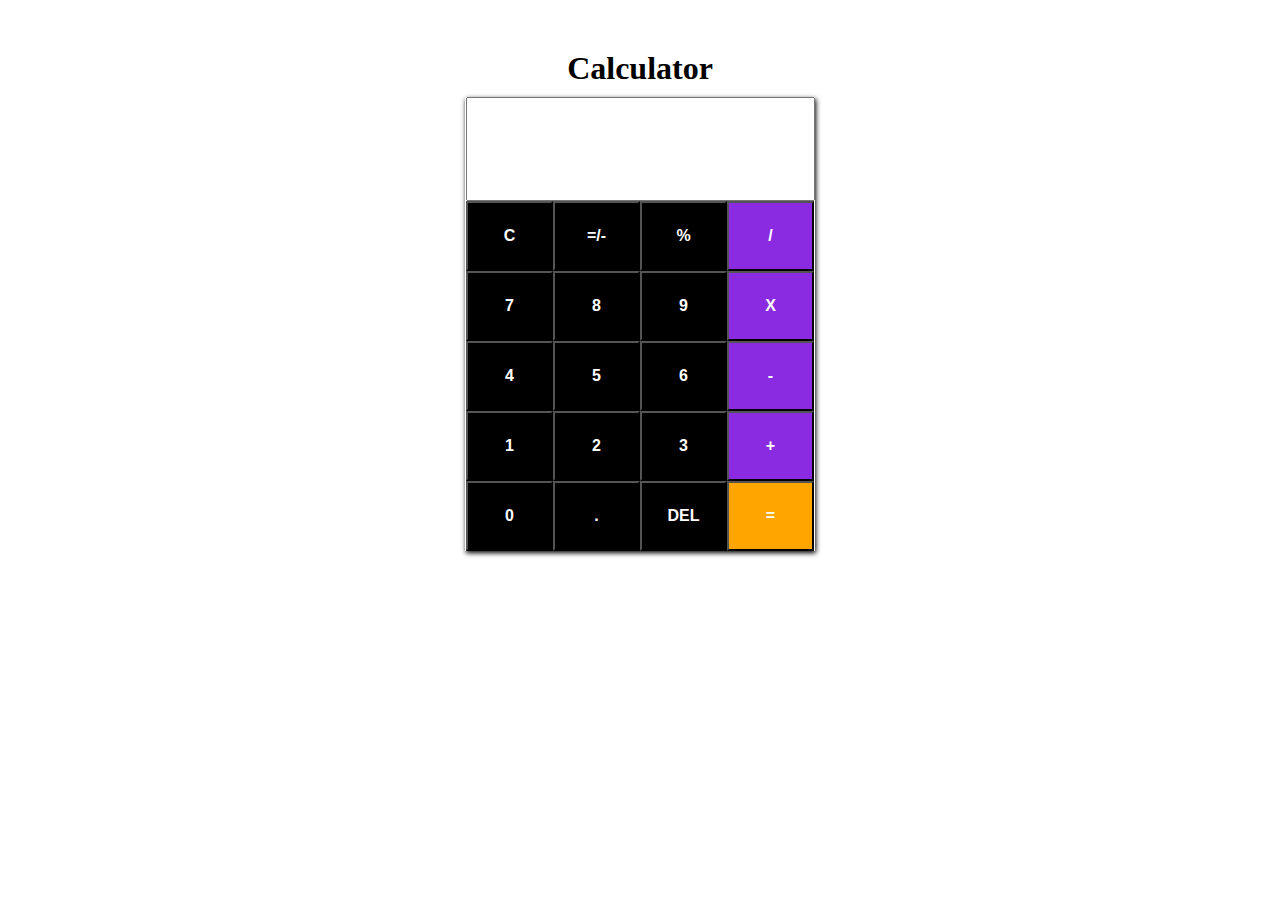
<file: index.html>
<!DOCTYPE html>
<html lang="en">
<head>
  <meta charset="UTF-8">
  <meta name="viewport" content="width=device-width, initial-scale=1.0">
  <title>Calculator</title>
  <link rel="stylesheet" href="style.css">
</head>
<body>
  <h1>Calculator</h1>
  <div class="card">
    <div class="calc-head">
      <input type="text" id="result" maxlength="10">
    </div>
    <div class="calc-body">
      <input type="button" class="btn" value="C">
      <input type="button" class="btn" value="=/-">
      <input type="button" class="btn" value="%">
      <input type="button" class="btn btn-style" value="/">
    </div>

    <div class="calc-body">
      <input type="button" class="btn" value="7">
      <input type="button" class="btn" value="8">
      <input type="button" class="btn" value="9">
      <input type="button" class="btn btn-style" value="X">
    </div>

    <div class="calc-body">
      <input type="button" class="btn" value="4">
      <input type="button" class="btn" value="5">
      <input type="button" class="btn" value="6">
      <input type="button" class="btn btn-style" value="-">
    </div>

    <div class="calc-body">
      <input type="button" class="btn" value="1">
      <input type="button" class="btn" value="2">
      <input type="button" class="btn" value="3">
      <input type="button" class="btn btn-style" value="+">
    </div>

    <div class="calc-body">
      <input type="button" class="btn" value="0">
      <input type="button" class="btn" value=".">
      <input type="button" class="btn" value="DEL">
      <input type="button" class="btn" style="background-color: orange;" value="=">
    </div>

    
  </div>

</body>
</html>
</file>
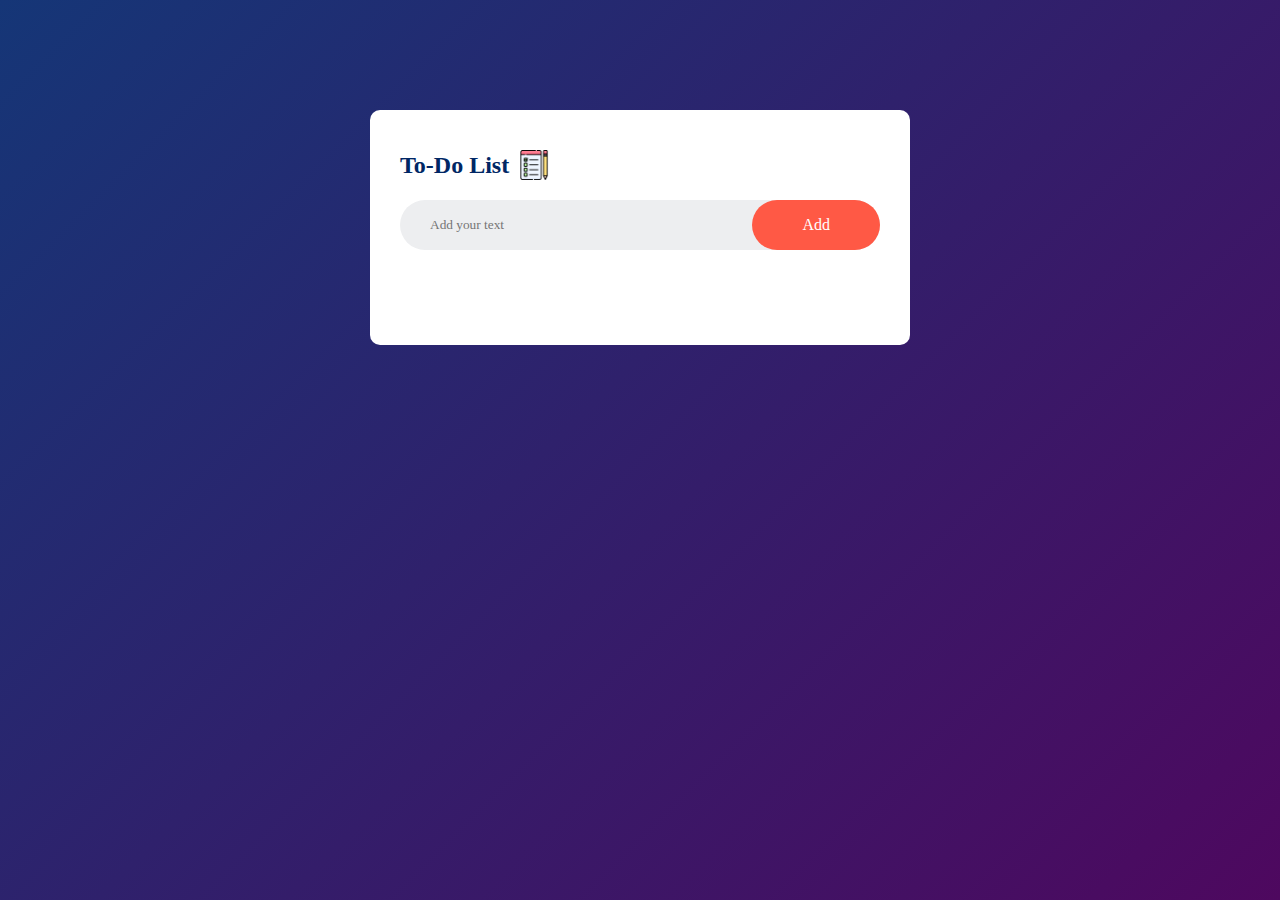
<file: first project/index.html>
<!DOCTYPE html>
<html lang="en">
<head>
  <meta charset="UTF-8">
  <meta name="viewport" content="width=device-width, initial-scale=1.0">
  <title>To-Do List App</title>
  <link rel = "stylesheet" href="style.css">
</head>
<body>
  <div class="container">
    <div class="todo-app">
      <h2>To-Do List <img src="photos/icon.png" > </h2>
      <div class="row">
        <input type="text" id="input-box" placeholder="Add your text">
        <button onclick="addTask()">Add</button>
      </div>
      <ul id="list-container">
      </ul>
    </div>
  </div>
  <script src="index.js"></script>
</body>
</html>
</file>
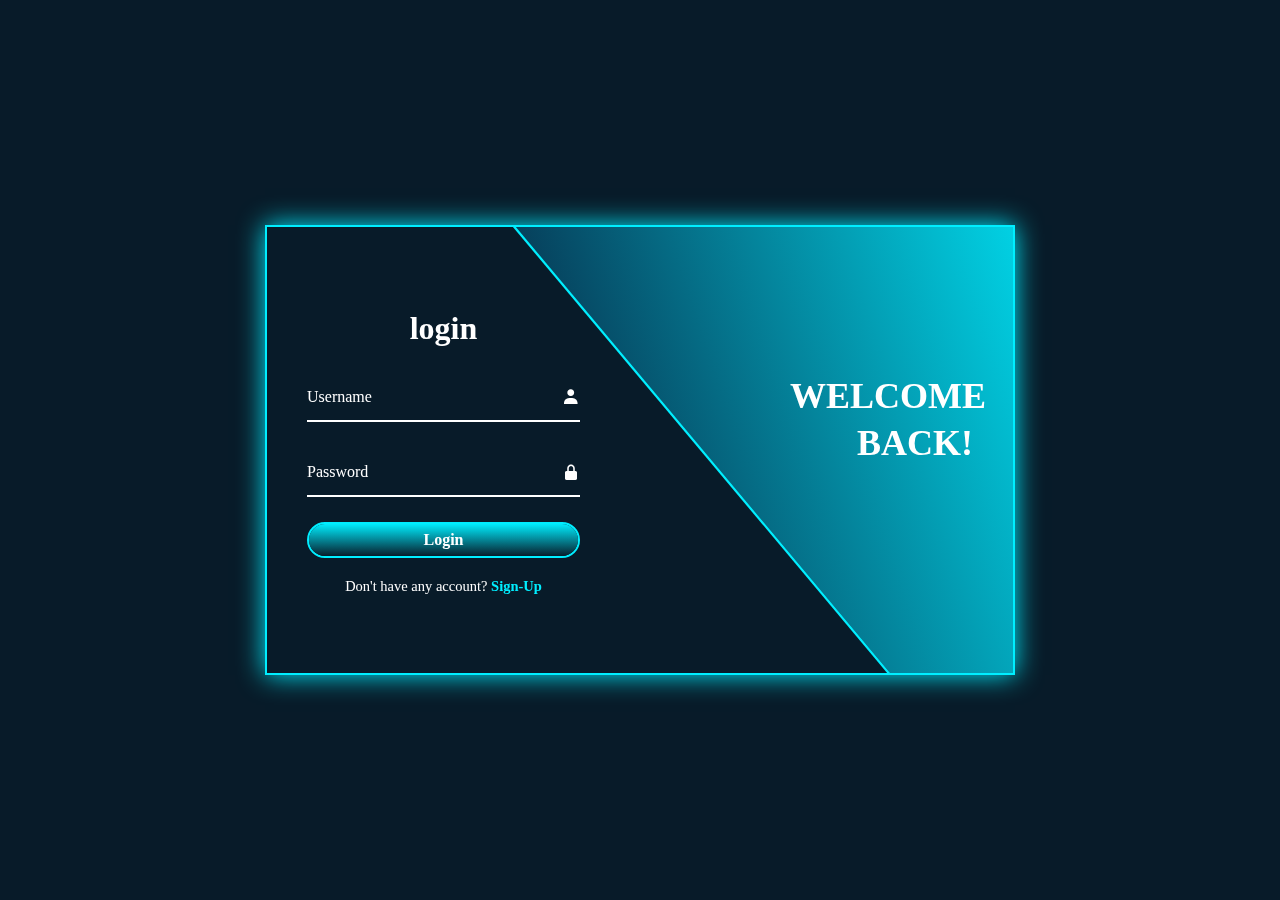
<file: Login & SignUp/index.html>
<!DOCTYPE html>
<html lang="en">
<head>
  <meta charset="UTF-8">
  <meta name="viewport" content="width=device-width, initial-scale=1.0">
  <title>Document</title>
  <link rel = "stylesheet" href="style.css">
  <link href='https://unpkg.com/boxicons@2.1.4/css/boxicons.min.css' rel='stylesheet'>
</head>
<body>
  <div class="wrapper">
    <span class="bg-animate"></span>
    <span class="bg-animate2"></span>
    <div class="form-box login">
      <h2 class="animation" style="--i:0; --j:21">login</h2>
      <form action="#">
        <div class="input-box animation" style="--i:1; --j:22">
          <input type="text" required>
          <label>Username</label>
          <i class='bx bxs-user'></i>
        </div>
        <div class="input-box animation" style="--i:2; --j:23">
          <input type="password" required>
          <label>Password</label>
          <i class='bx bxs-lock-alt' ></i>
        </div>
        <button type="submit" class="btn animation" style="--i:3; --j:24">Login</button>
        <div class="logreg-link animation" style="--i:4; --j:25">
          <p>Don't have any account? <a href="#" class="register-link">Sign-Up</a></p>
        </div>
      </form>
    </div>
    <div class="info-text login">
      <h2 class="animation" style="--i:0; --j:20">Welcome Back!</h2>
      <p class="animation" style="--i:1 --j:21;"></p>
    </div>

    <div class="form-box register">
      <h2 class="animation"  style="--i:17; --j:0;">Sign Up</h2>
      <form action="#">
        <div class="input-box animation" style="--i:18;--j:1">
          <input type="text" required>
          <label>Username</label>
          <i class='bx bxs-user'></i>
        </div>
        <div class="input-box animation" style="--i:19;--j:2">
          <input type="email" required>
          <label>Email</label>
          <i class='bx bxs-envelope'></i>
        </div>
        <div class="input-box animation" style="--i:20;--j:3">
          <input type="password" required>
          <label>Password</label>
          <i class='bx bxs-lock-alt' ></i>
        </div>
        <button type="submit" class="btn animation"  style="--i:21;--j:4">Sign Up</button>
        <div class="logreg-link animation" style="--i:22;--j:5">
          <p>Already have an account? <a href="#" class="login-link">Login</a></p>
        </div>
      </form>
    </div>

    <div class="info-text register">
      <h2 class="animation"  style="--i:17; --j:0;">Welcome Back!</h2>
      <p class="animation"  style="--i:18; --j:1;"></p>
    </div>

  </div>

  <script src="index.js"></script>

</body>
</html>
</file>
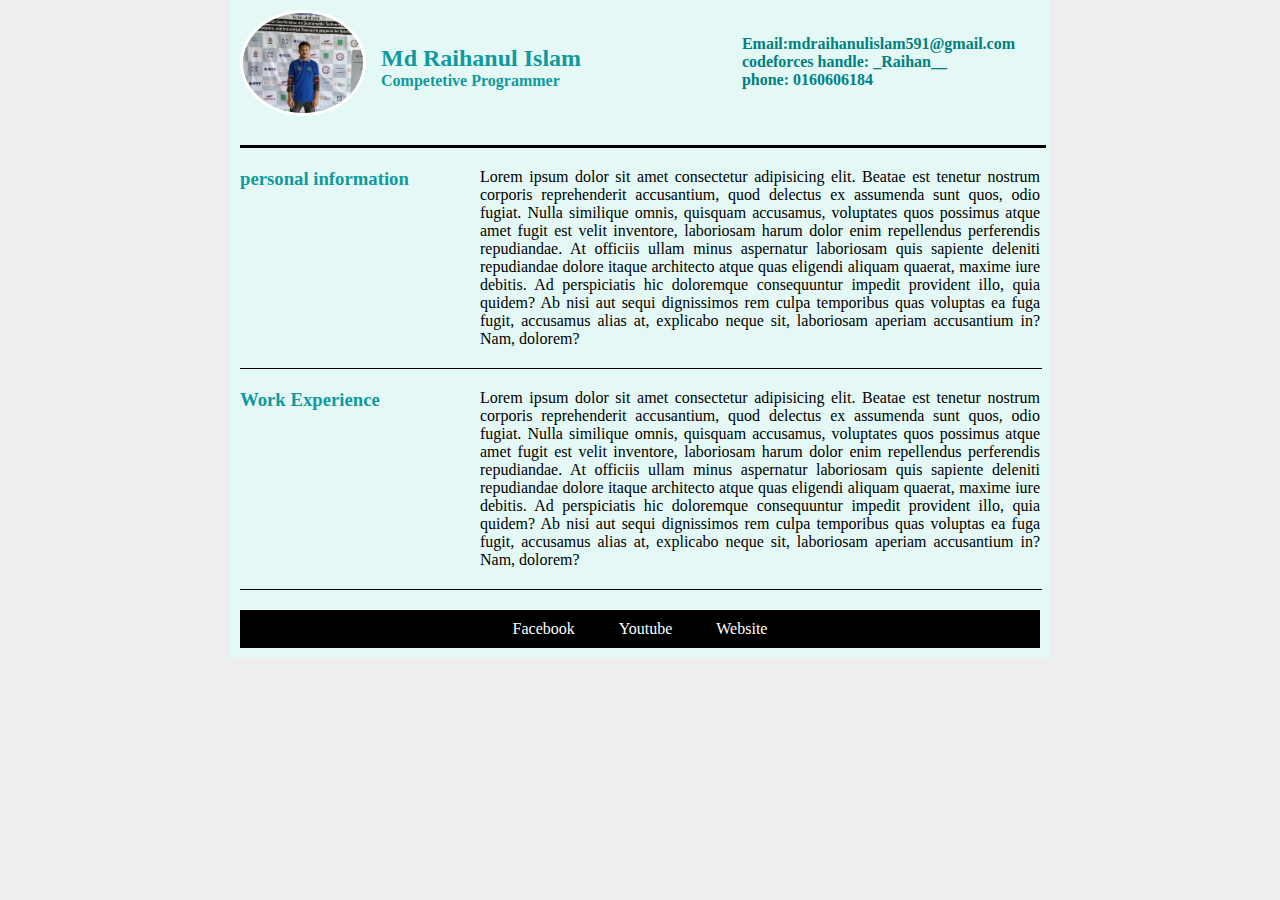
<file: cv project/index1.html>
<!DOCTYPE html>
<html lang="en">
<head>
    <meta charset="UTF-8">
    <meta name="viewport" content="width=device-width, initial-scale=1.0">
    <title>My Cv Project</title>
    <link rel="stylesheet" href="style1.css">
</head>
<body>
    <!--container start-->
    <div class="container">
        <!--Header start-->
        <header>
            <img class="profile-image" src="Images/11111.jpg">
            <div class="profile-bio">
                <h2>Md Raihanul Islam</h3>
                <h4 >Competetive Programmer</h5>
            </div>
            <div class="header-contact">
                <p><a href="mailto: mdraihanulislam591@gmail.com" target="_blank">Email:mdraihanulislam591@gmail.com</a></p>
                <p><a href="https://codeforces.com/profile/_Raihan__" target="_blank">codeforces handle: _Raihan__</a></p>
                <p><a href="tel: xxxxx" target="_blank">phone: 0160606184</a></p>
            </div>
        </header>

        <!--container End-->

        <div class="div-clear"></div>
        <hr>
        <!--main start-->
        <main>
            <section id="personal-section">
                <div class="content">
                    <div class="left-side">
                        <h3>personal information</h3>
                    </div>
                    <div class="right-side">
                        <p>Lorem ipsum dolor sit amet consectetur adipisicing elit. Beatae est tenetur nostrum corporis reprehenderit accusantium, quod delectus ex assumenda sunt quos, odio fugiat. Nulla similique omnis, quisquam accusamus, voluptates quos possimus atque amet fugit est velit inventore, laboriosam harum dolor enim repellendus perferendis repudiandae. At officiis ullam minus aspernatur laboriosam quis sapiente deleniti repudiandae dolore itaque architecto atque quas eligendi aliquam quaerat, maxime iure debitis. Ad perspiciatis hic doloremque consequuntur impedit provident illo, quia quidem? Ab nisi aut sequi dignissimos rem culpa temporibus quas voluptas ea fuga fugit, accusamus alias at, explicabo neque sit, laboriosam aperiam accusantium in? Nam, dolorem?</p>
                    </div>
                </div>
            </section>
            <div class="div-clear"></div>
            <hr class="common-hr">



            <section id="work-section">
                <div class="content">
                    <div class="left-side">
                        <h3>Work Experience </h3>
                    </div>
                    <div class="right-side">
                        <p>Lorem ipsum dolor sit amet consectetur adipisicing elit. Beatae est tenetur nostrum corporis reprehenderit accusantium, quod delectus ex assumenda sunt quos, odio fugiat. Nulla similique omnis, quisquam accusamus, voluptates quos possimus atque amet fugit est velit inventore, laboriosam harum dolor enim repellendus perferendis repudiandae. At officiis ullam minus aspernatur laboriosam quis sapiente deleniti repudiandae dolore itaque architecto atque quas eligendi aliquam quaerat, maxime iure debitis. Ad perspiciatis hic doloremque consequuntur impedit provident illo, quia quidem? Ab nisi aut sequi dignissimos rem culpa temporibus quas voluptas ea fuga fugit, accusamus alias at, explicabo neque sit, laboriosam aperiam accusantium in? Nam, dolorem?</p>
                    </div>
                </div>
            </section>
            <div class="div-clear"></div>
            <hr class="common-hr">


        </main>
        <!--main end-->
        <div class="div-clear"></div>
        <!--footer start-->
        <footer class="bottom-container">
            <a href="#">Facebook</a>
            <a href="#">Youtube</a>
            <a href="#">Website</a>
        </footer>
        <!--footer end-->
    </div>
    <!--container end-->
</body>
</html>
</file>
<file: style.css>
*{
    margin: 0;
    padding: 0;
}
h1{
    margin-top: 50px;
    text-align: center;
}
.card{
    margin: 0 auto;
    max-width: 350px;
    text-align: center;
    margin-top: 10px;
    box-shadow: 1px 2px 5px black;
    transition: 0.3s;
    font-size: 0;
}
.card:hover{
    box-shadow: 2px 4px 7px black;
}
.calc-head #result{
    width: 335px;
    height: 100px;
    font-size: 32px;
    font-weight: bold;
    text-align: right;
    padding: 0 5px;
    letter-spacing: 2px;
}
.btn{
    width: 87px;
    height: 70px;
    font-weight: bold;
    font-size: 16px;
    background-color: black;
    color: white;
}
.btn-style{
    background-color: blueviolet;
}
.btn:hover{
    background-color: pink;
}
</file>
<file: first project/style.css>
*{
    margin: 0;
    padding: 0;
    font-family: 'Times New Roman', Times, serif;
    box-sizing: border-box;
}
.container{
    width: 100%;
    min-height: 100vh;
    background: linear-gradient(135deg,#153677,#4e085f);
    padding: 10px;
}
.todo-app{
    width: 100%;
    max-width: 540px;
    background-color: #fff;
    margin: 100px auto 20px;
    padding: 40px 30px 70px;
    border-radius: 10px;
}
.todo-app h2{
    color: #002765;
    display: flex;
    align-items: center;
    margin-bottom: 20px;
}
.todo-app h2 img{
    width: 30px;
    margin-left: 10px;
}
.row{
    display: flex;
    align-items: center;
    justify-content: space-between;
    background: #edeef0;
    border-radius: 30px;
    padding-left: 20px;
    margin-bottom: 25px;
}

input{
    flex: 1;
    border: none;
    outline: none;
    background: transparent;
    padding: 10px;
    font-weight: 14px;
}
button{
    border: none;
    outline: none;
    padding: 16px 50px;
    background: #ff5945;
    color: #fff;
    font-size: 16px;
    cursor: pointer;
    border-radius: 40px;
}
ul li{
    list-style: none;
    font-size: 17px;
    padding: 12px 8px 12px 50px;
    user-select: none;
    cursor: pointer;
    position: relative;
}
ul li::before{
    content: '';
    position: absolute;
    height: 28px;
    width: 28px;
    border-radius: 50%;
    background-image: url(photos/unchecked.png);
    background-size: cover;
    background-position: center;
    top: 8px;
    left: 8px;
}
ul li.checked{
    color: blue;
    text-decoration: line-through;
}
ul li.checked::before{
    background-image: url(photos/checked.png);
}
ul li span{
    position: absolute;
    right: 0;
    top: 5px;
    width: 40px;
    height: 40px;
    font-size: 22px;
    color: #555;
    line-height: 40px;
    text-align: center;
    border-radius: 50%;
}

ul li span:hover{
    background: #edeef0;
}
</file>
<file: Login & SignUp/style.css>
*{
     margin: 0;
     padding: 0;
     box-sizing: border-box;
     font-family: 'Times New Roman', Times, serif;
}
body{
    display: flex;
    justify-content: center;
    align-items: center;
    min-height: 100vh;
    background-color: #081b29;
}
.wrapper{
     position: relative;
     width: 750px;
     height: 450px;
     background: transparent;
     border: 2px solid #0ef;
     box-shadow: 0 0 25px #0ef;
     overflow: hidden;
}

.wrapper .form-box{
    position: absolute;
    top: 0;
    width: 50%;
    height: 100%;
    display: flex;
    flex-direction: column;
    justify-content: center;
}

.wrapper .form-box.login{
    left: 0;
    padding: 0 60px 0 40px;
}

.wrapper .form-box.login .animation{
    transform: translateX(0);
    opacity: 1;
    filter: blur(0);
    transition: .7s ease;
    transition-delay: calc(.1s * var(--j));
}

.wrapper.active .form-box.login .animation{
    transform: translateX(-120%);
    opacity: 0;
    filter: blur(10px);
    transition-delay: calc(.1s * var(--i));
}

.wrapper .form-box.register{
    right: 0;
    padding: 0 40px 0 60px;
    pointer-events: none;
}

.wrapper.active .form-box.register{
    pointer-events: auto;
}

.wrapper .form-box.register .animation{
    transform: translateX(120%);
    opacity: 0;
    filter: blur(10px);
    transition: .7s ease;
    transition-delay: calc(.1s * var(--j));
}

.wrapper.active .form-box.register .animation{
    transform: translateX(0);
    opacity: 1;
    filter: blur(0);
    transition-delay: calc(.1s * var(--i));
}

.form-box h2{
    font-size: 32px;
    color: white;
    text-align: center;
}
.form-box .input-box{
    position: relative;
    width: 100%;
    height: 50px;
    margin: 25px 0;

}
.input-box input{
    width: 100%;
    height: 100%;
    background: transparent;
    border: none;
    outline: none;
    border-bottom: 2px solid white;
    padding-right: 23px;
    font-size: 16px;
    font-weight: 500;
    color: white;
    transition: .5s;
}

.input-box input:focus,
.input-box input:valid{
    border-bottom-color: #0ef;
}

.input-box label{
    position: absolute;
    top: 50%;
    left: 0;
    transform: translateY(-50%);
    font-size: 16px;
    color: white;
    pointer-events: none;
    transition: .5s;
}

.input-box input:focus~label,
.input-box input:valid~label{
    top: -5px;
    color: #0ef;
}

.input-box i{
    position: absolute;
    top: 50%;
    right: 0;
    transform: translateY(-50%);
    font-size: 18px;
    color: white;
    transition: .5s;
}

.input-box input:focus~i,
.input-box input:valid~i{
    color: #0ef;
}

.btn{
    position: relative;
    width: 100%;
    height: 15%;
    background: transparent;
    border: 2px solid #0ef;
    outline: none;
    border-radius: 40px;
    cursor: pointer;
    font-size: 16px;
    color: white;
    font-weight: 600;
    z-index: 1;
    overflow: hidden;
}

.btn::before{
    content: '';
    position: absolute;
    top: -100%;
    left: 0;
    width: 100%;
    height: 300%;
    background: linear-gradient(#081b39,#0ef,#081b29,#0ef);
    z-index: -1;
    transition: .5s;
}

.btn:hover::before{
    top: 0;
}

.form-box .logreg-link{
    font-size: 14.5px;
    color: white;
    text-align: center;
    margin: 20px 0 10px;
}
.logreg-link p a{
    color: #0ef;
    text-decoration: none;
    font-weight: 600;
}
.logreg-link p a:hover{
    text-decoration: underline;
}
.wrapper .info-text{
    position: absolute;
    top: 0;
    width: 50%;
    height: 100%;
    display: flex;
    flex-direction: column;
    justify-content: center;
}
.wrapper .info-text.login{
    right: 0;
    text-align: right;
    padding: 0 40px 60px 150px;
}

.wrapper .info-text.login .animation{
    transform: translateX(0);
    opacity: 1;
    filter: blur(0);
    transition: .7s ease;
    transition-delay: calc(.1s * var(--j));
}

.wrapper.active .info-text.login .animation{
    transform: translateX(120%);
    opacity: 0;
    filter: blur(10px);
    transition-delay: calc(.1s * var(--i));
}

.wrapper .info-text.register{
    left: 0;
    text-align: left;
    padding: 0 150px 60px 40px;
    pointer-events: none;
}
.wrapper.active .info-text.register{
    pointer-events: auto;
}

.wrapper .info-text.register .animation{
    transform: translateX(-120%);
    opacity: 0;
    filter: blur(10px);
    transition: .7s ease;
    transition-delay: calc(.1s * var(--j));
}

.wrapper.active .info-text.register .animation{
    transform: translateX(0);
    opacity: 1;
    filter: blur(0);
    transition-delay: calc(.1s * var(--i));
}

.info-text h2{
    font-size: 36px;
    color: white;
    line-height: 1.3;
    text-transform: uppercase;
}
.info-text p{
    font-size: 20px;
    color: white;
}
.wrapper .bg-animate{
    position: absolute;
    top: -4px;
    right: 0;
    width: 850px;
    height: 600px;
    background: linear-gradient(45deg,#081b39,#0ef);
    border-bottom: 3px solid #0ef;
    transform: rotate(10deg) skewY(40deg);
    transform-origin: bottom right;
    transition: 1.5s ease;
    transition-delay: 1.6s;
}

.wrapper.active .bg-animate{
    transform: rotate(0) skewY(0);
    transition-delay: .5s;
}

.wrapper .bg-animate2{
    position: absolute;
    top: 100%;
    left: 250px;
    width: 850px;
    height: 700px;
    background: #081b39;
    border-top: 3px solid #0ef;
    transform: rotate(0) skewY(0);
    transform-origin: bottom left;
    transition: 1.5s ease;
    transition-delay: .5s;
}

.wrapper.active .bg-animate2{
    transform: rotate(-11deg) skewY(-41deg);
    transition-delay: 1.2s;
}
</file>
<file: cv project/style1.css>
*{
    margin: 0;
    padding: 0;
}
body{
    background-color: #EEE;
    font-family: 'Times New Roman', Times, serif ;
}

.container{
    max-width: 800px;
    background-color: #E4F9F5;
    margin: 0 auto;
    padding: 10px; 
}
.profile-image{
    height: 100px;
    width: 120px;
    border: 3px solid white;
    border-radius: 50%;
    float: left;
}
.profile-bio{
    float: left;
    padding: 35px;
    padding-left: 15px;
}
h1,h2,h3,h4,h5,h6{
    color: #11999e;
}
.header-contact{
    float: right;
    padding: 25px;
}
.header-contact a{
    text-decoration: none;
    color: teal;
    font-weight: bold;
}
.header-contact a:hover{
    color: tomato;
    text-decoration: underline;
}
.div-clear{
    clear: both;
}
hr
{
    border: 3px solid black;
    width: 100%;
    margin: 20px auto;
    border-bottom: none;
}
.left-side{
    width: 30%;
    float: left;
}
.right-side{
    width: 70%;
    float: left;
    text-align: justify;
}
.common-hr{
    border: 1px solid black;
    width: 100%;
    border-bottom: none;
    margin: 20px auto;
}
.bottom-container
{
    background-color: black;
    text-align: center;
    padding: 10px;
}
.bottom-container a{
    color: white;
    text-decoration: none;
    margin: 20px;
}
</file>
